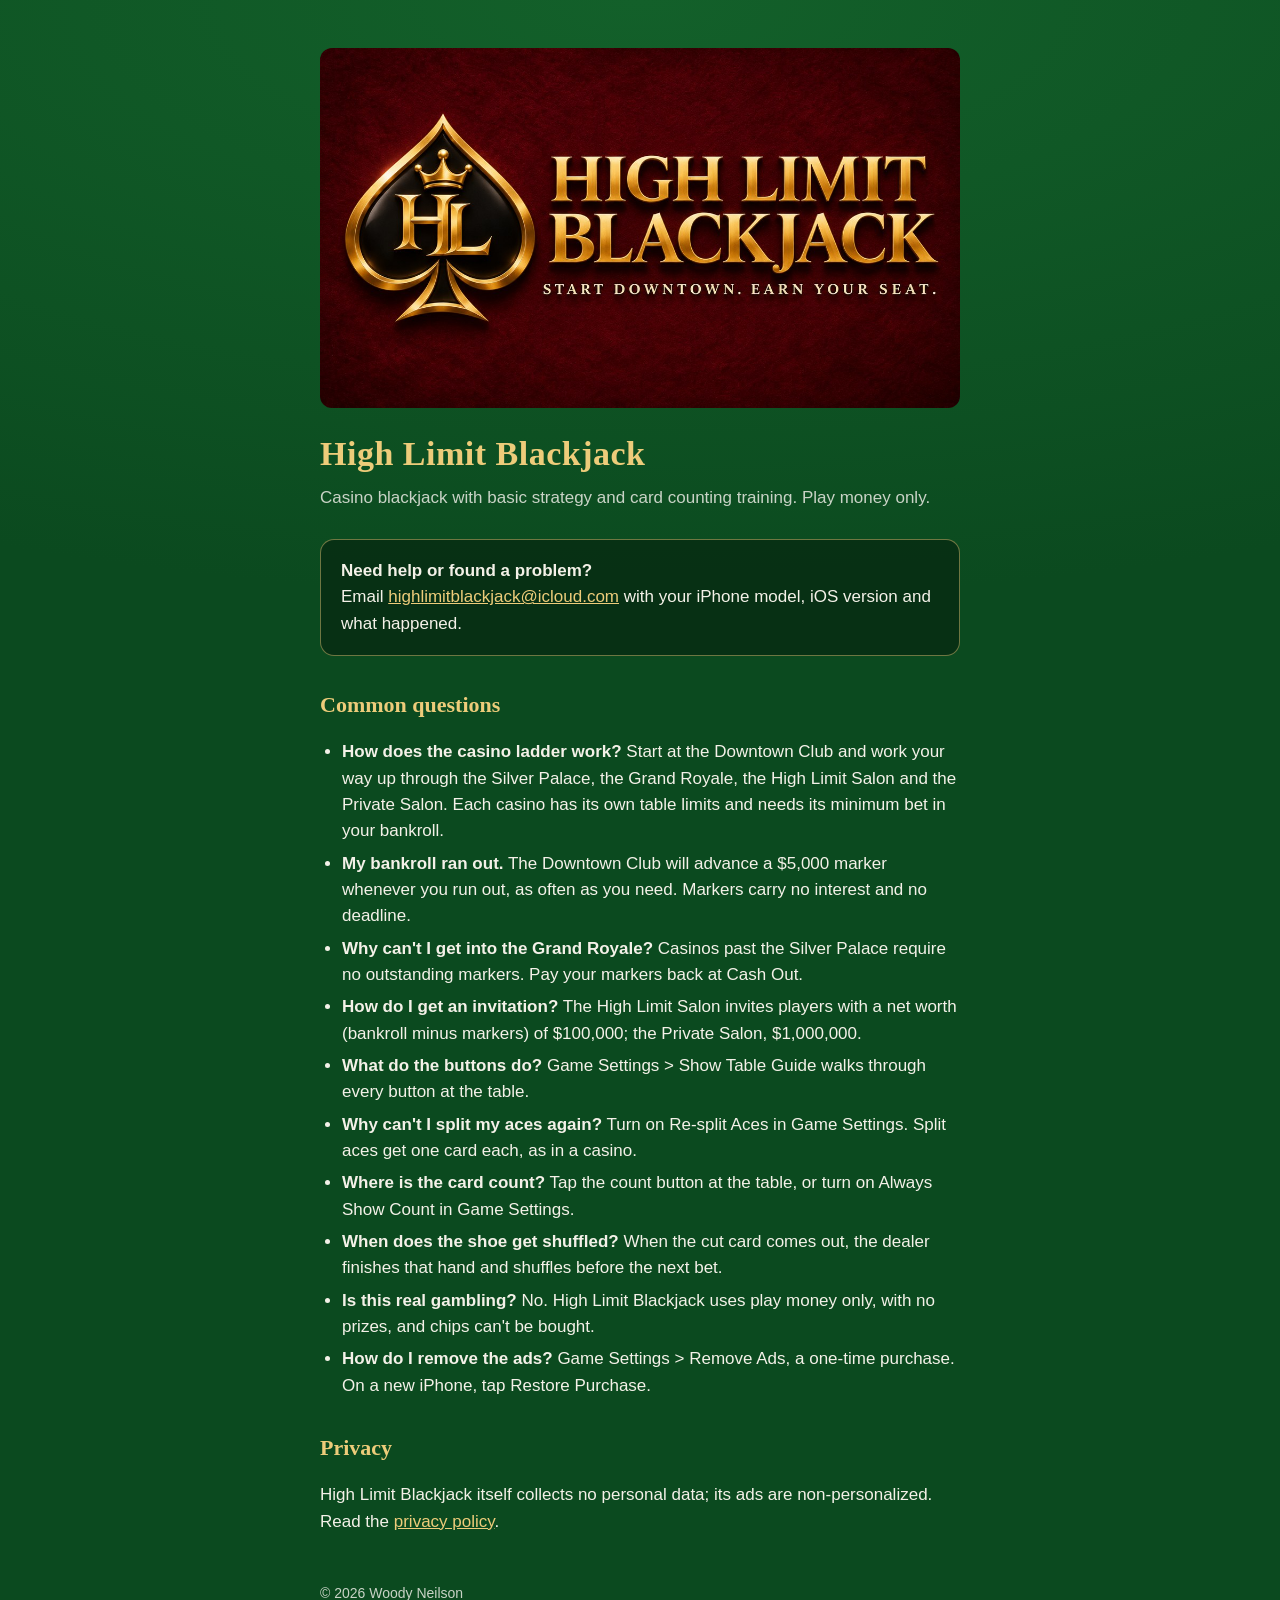
<file: index.html>
<!doctype html>
<html lang="en">
<head>
<meta charset="utf-8">
<meta name="viewport" content="width=device-width, initial-scale=1">
<title>High Limit Blackjack Support</title>
<link rel="stylesheet" href="style.css">
</head>
<body>
<main>
  <img class="logo" style="display:block;width:100%;height:auto;border-radius:12px;margin:0 0 20px" src="logo.jpg" alt="High Limit Blackjack: Start downtown. Earn your seat.">
  <h1>High Limit Blackjack</h1>
  <p class="sub">Casino blackjack with basic strategy and card counting training. Play money only.</p>

  <div class="card">
    <strong>Need help or found a problem?</strong><br>
    Email <a href="mailto:highlimitblackjack@icloud.com">highlimitblackjack@icloud.com</a> with your iPhone model, iOS version and what happened.
  </div>

  <h2>Common questions</h2>
  <ul>
    <li><strong>How does the casino ladder work?</strong> Start at the Downtown Club and work your way up through the Silver Palace, the Grand Royale, the High Limit Salon and the Private Salon. Each casino has its own table limits and needs its minimum bet in your bankroll.</li>
    <li><strong>My bankroll ran out.</strong> The Downtown Club will advance a $5,000 marker whenever you run out, as often as you need. Markers carry no interest and no deadline.</li>
    <li><strong>Why can't I get into the Grand Royale?</strong> Casinos past the Silver Palace require no outstanding markers. Pay your markers back at Cash Out.</li>
    <li><strong>How do I get an invitation?</strong> The High Limit Salon invites players with a net worth (bankroll minus markers) of $100,000; the Private Salon, $1,000,000.</li>
    <li><strong>What do the buttons do?</strong> Game Settings &gt; Show Table Guide walks through every button at the table.</li>
    <li><strong>Why can't I split my aces again?</strong> Turn on Re-split Aces in Game Settings. Split aces get one card each, as in a casino.</li>
    <li><strong>Where is the card count?</strong> Tap the count button at the table, or turn on Always Show Count in Game Settings.</li>
    <li><strong>When does the shoe get shuffled?</strong> When the cut card comes out, the dealer finishes that hand and shuffles before the next bet.</li>
    <li><strong>Is this real gambling?</strong> No. High Limit Blackjack uses play money only, with no prizes, and chips can't be bought.</li>
    <li><strong>How do I remove the ads?</strong> Game Settings &gt; Remove Ads, a one-time purchase. On a new iPhone, tap Restore Purchase.</li>
  </ul>

  <h2>Privacy</h2>
  <p>High Limit Blackjack itself collects no personal data; its ads are non-personalized. Read the <a href="privacy.html">privacy policy</a>.</p>

  <footer>&copy; 2026 Woody Neilson</footer>
</main>
</body>
</html>
</file>
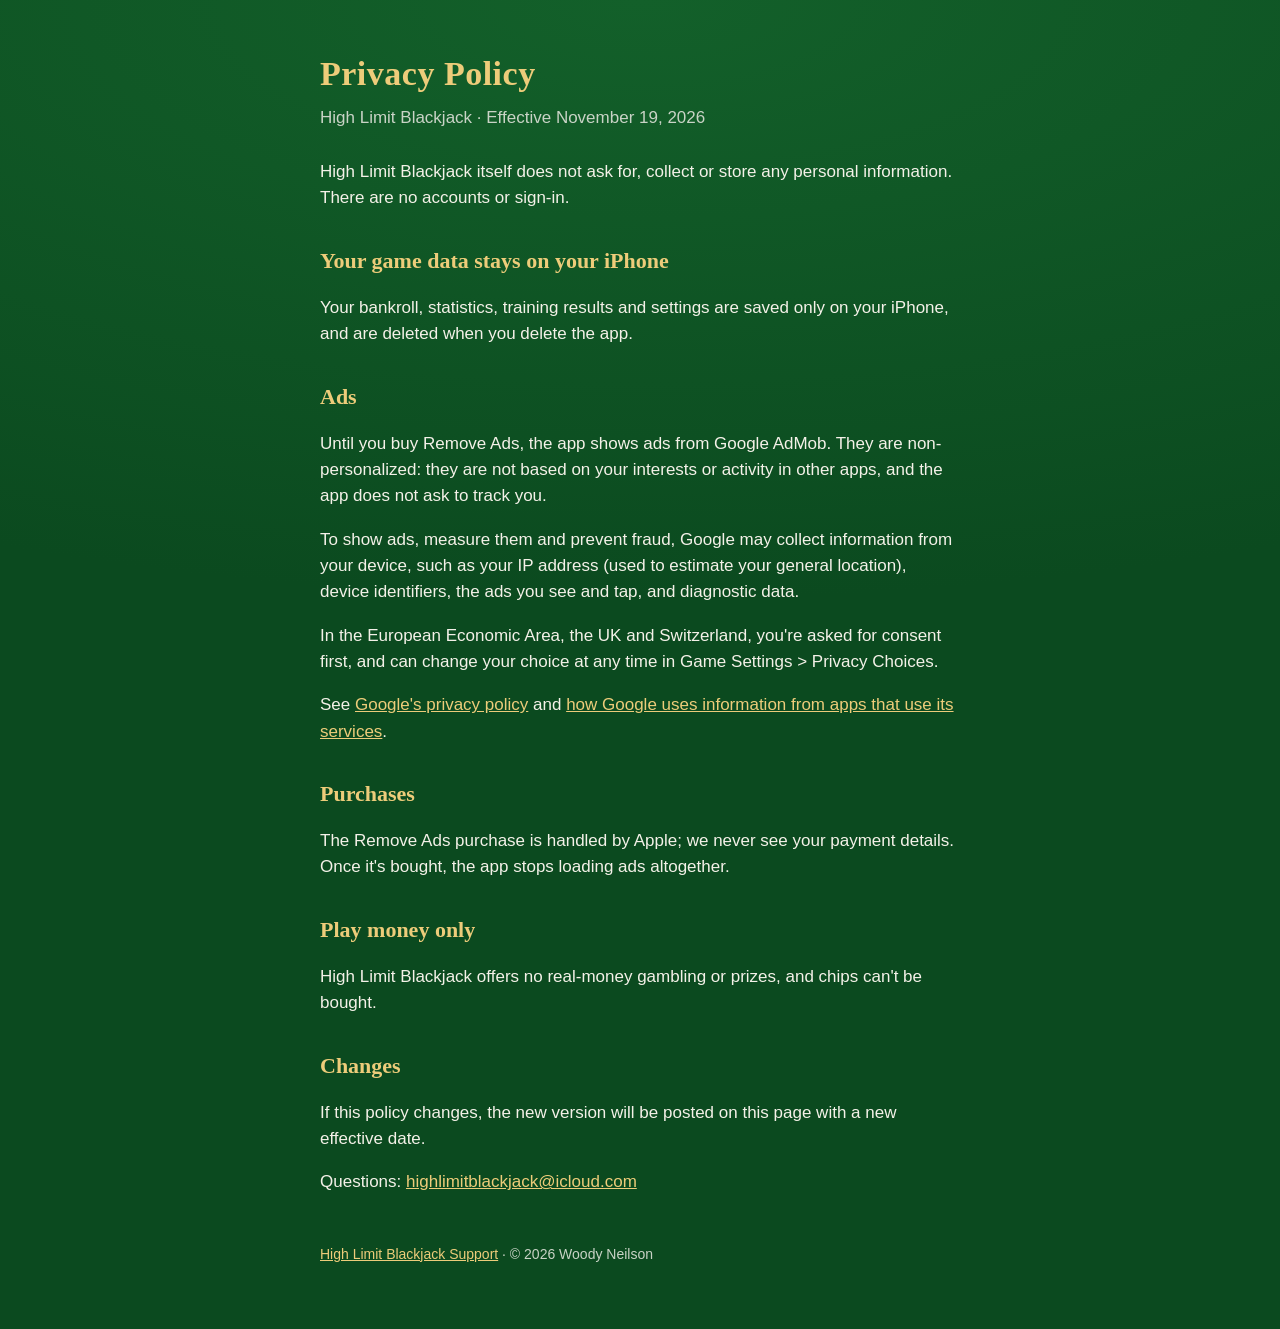
<file: privacy.html>
<!doctype html>
<html lang="en">
<head>
<meta charset="utf-8">
<meta name="viewport" content="width=device-width, initial-scale=1">
<title>High Limit Blackjack Privacy Policy</title>
<link rel="stylesheet" href="style.css">
</head>
<body>
<main>
  <h1>Privacy Policy</h1>
  <p class="sub">High Limit Blackjack &middot; Effective November 19, 2026</p>

  <p>High Limit Blackjack itself does not ask for, collect or store any personal information. There are no accounts or sign-in.</p>

  <h2>Your game data stays on your iPhone</h2>
  <p>Your bankroll, statistics, training results and settings are saved only on your iPhone, and are deleted when you delete the app.</p>

  <h2>Ads</h2>
  <p>Until you buy Remove Ads, the app shows ads from Google AdMob. They are non-personalized: they are not based on your interests or activity in other apps, and the app does not ask to track you.</p>
  <p>To show ads, measure them and prevent fraud, Google may collect information from your device, such as your IP address (used to estimate your general location), device identifiers, the ads you see and tap, and diagnostic data.</p>
  <p>In the European Economic Area, the UK and Switzerland, you're asked for consent first, and can change your choice at any time in Game Settings &gt; Privacy Choices.</p>
  <p>See <a href="https://policies.google.com/privacy">Google's privacy policy</a> and <a href="https://policies.google.com/technologies/partner-sites">how Google uses information from apps that use its services</a>.</p>

  <h2>Purchases</h2>
  <p>The Remove Ads purchase is handled by Apple; we never see your payment details. Once it's bought, the app stops loading ads altogether.</p>

  <h2>Play money only</h2>
  <p>High Limit Blackjack offers no real-money gambling or prizes, and chips can't be bought.</p>

  <h2>Changes</h2>
  <p>If this policy changes, the new version will be posted on this page with a new effective date.</p>
  <p>Questions: <a href="mailto:highlimitblackjack@icloud.com">highlimitblackjack@icloud.com</a></p>

  <footer><a href="index.html">High Limit Blackjack Support</a> &middot; &copy; 2026 Woody Neilson</footer>
</main>
</body>
</html>
</file>
<file: style.css>
:root { --felt: #0b4a1f; --gold: #edcc7a; --ink: #f4f1e8; --muted: #c9d3c6; }
* { box-sizing: border-box; }
html { background: var(--felt); }
body { margin: 0; min-height: 100vh; background: radial-gradient(ellipse 120% 600px at top, #13602a, var(--felt)) no-repeat var(--felt);
       color: var(--ink); font: 17px/1.55 -apple-system, BlinkMacSystemFont, "Segoe UI", Helvetica, Arial, sans-serif; }
main { max-width: 680px; margin: 0 auto; padding: 48px 20px 64px; }
h1 { font-family: Georgia, "Times New Roman", serif; color: var(--gold); font-size: 34px; margin: 0 0 4px; letter-spacing: .5px; }
h2 { font-family: Georgia, "Times New Roman", serif; color: var(--gold); font-size: 22px; margin: 32px 0 8px; }
.sub { color: var(--muted); margin: 0 0 28px; }
a { color: var(--gold); }
ul { padding-left: 22px; }
li { margin: 6px 0; }
.card { background: rgba(0,0,0,.35); border: 1px solid rgba(237,204,122,.45); border-radius: 14px; padding: 18px 20px; }
footer { margin-top: 48px; color: var(--muted); font-size: 14px; }
</file>
